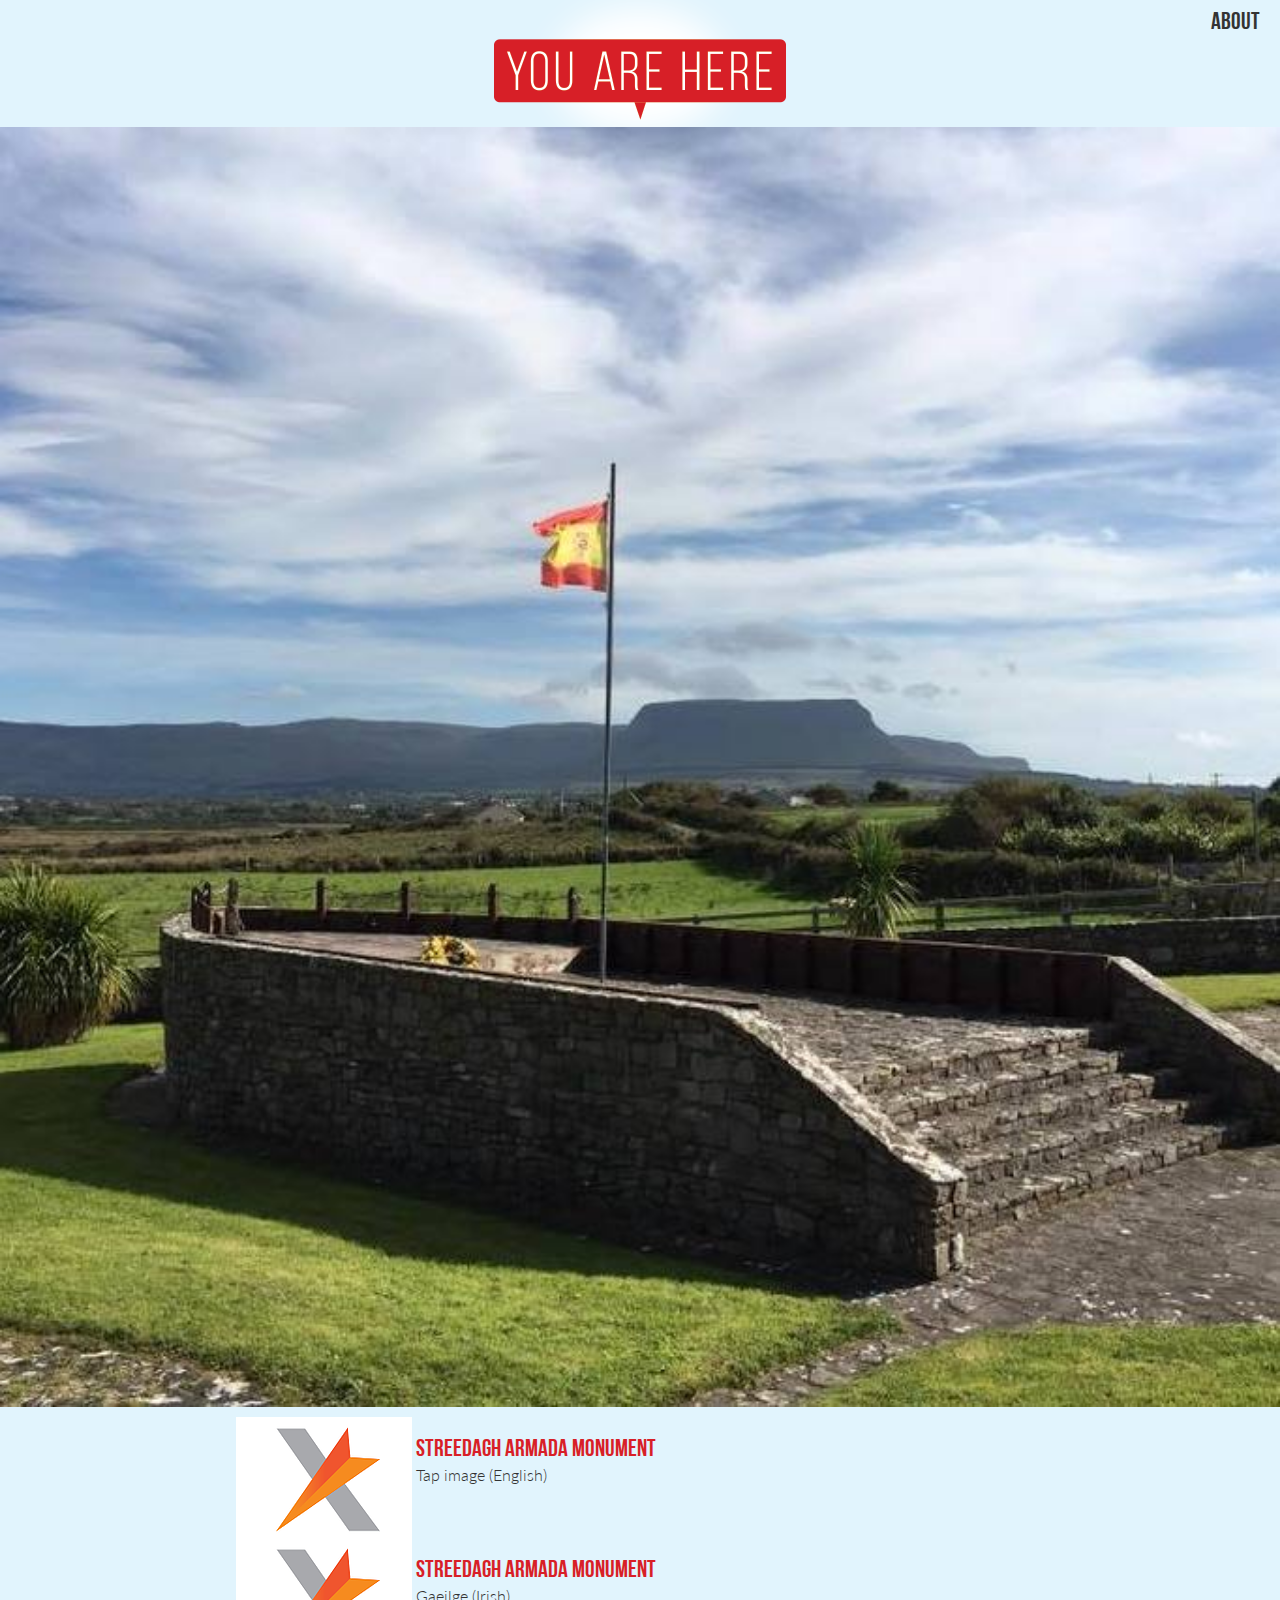
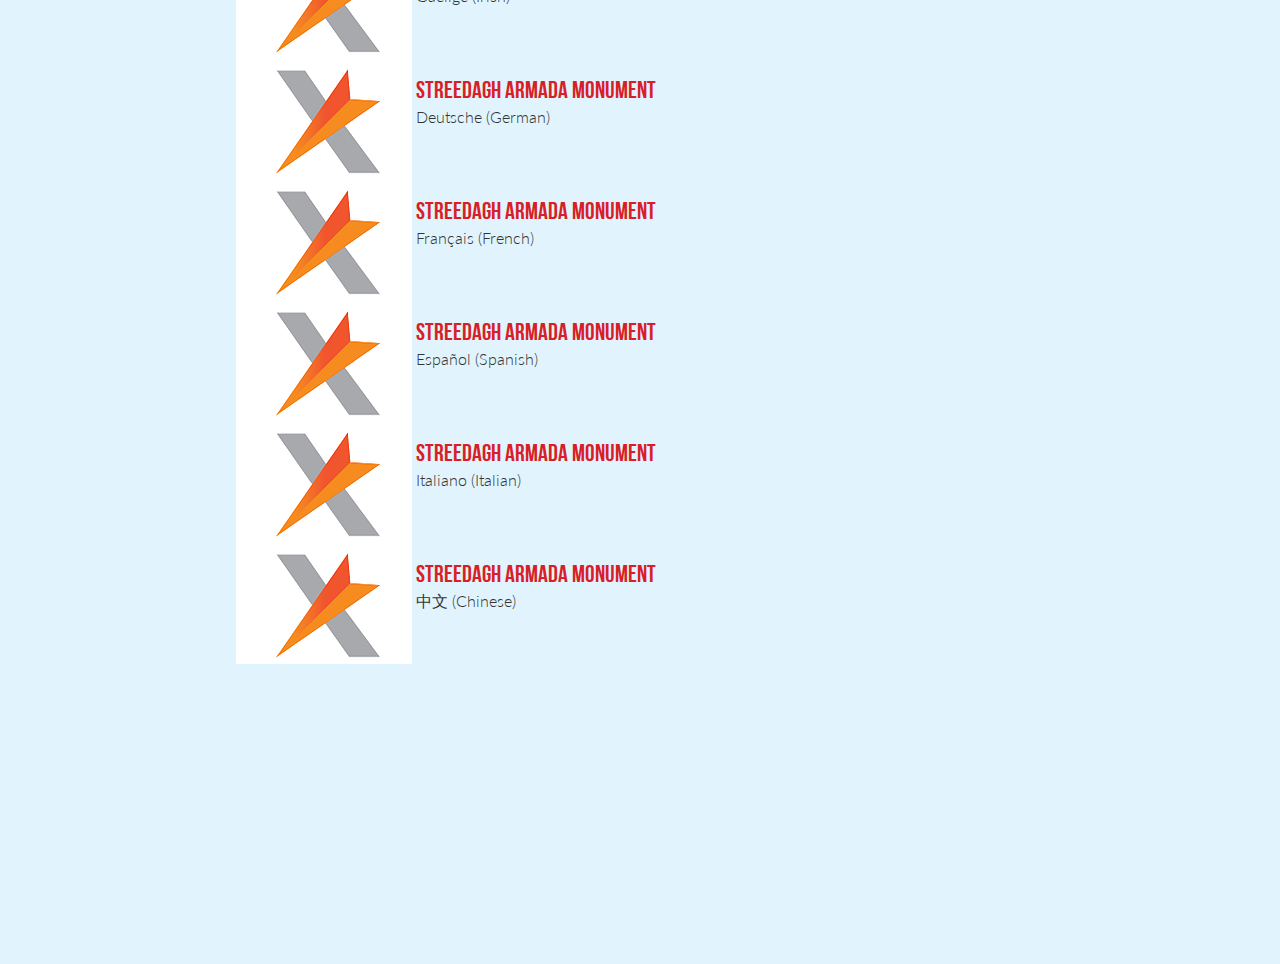
<file: monument/index.html>
<!doctype html>
<html class="no-js" lang="">
  <head>
      <meta charset="utf-8">
      <meta http-equiv="X-UA-Compatible" content="IE=edge,chrome=1">
      <title>Streedagh Monument</title>
      <meta name="description" content="">
      <meta name="viewport" content="width=device-width, initial-scale=1">
        
      <!-- build:css css/styles.min.css -->
      <link rel="stylesheet" href="css/vendor/bootstrap.min.css">
      <link rel="stylesheet" href="css/vendor/bootstrap-theme.min.css">
      <link rel="stylesheet" href="css/styles.css">
      <!-- endbuild -->

  </head>
  <body>
    <header>
      <div id="viewButton" data-href="about" class="interaction">About</div>
      <a class="logo interaction" href="/monument"><img src="img/logo.png" width="297" height="202" /></a>
    </header>
    <section class="story current visible">
      <!-- LOAD STORY HERE --> 
      <img class="story-image" src="./img/monument.jpg">
      <div class="story-content">
        <a href="index_en.html"><img src="img/xplord_sm.png" /></a>
        <div class="summary">
          <h1 class="title">Streedagh Armada Monument</h1>
          <p class="description">Tap image (English)</p>
       </div>
      </div>
      <div class="story-content">
        <img src="img/xplord_sm.png" />
        <div class="summary">
          <h1 class="title">Streedagh Armada Monument</h1>
          <p class="description">Gaeilge (Irish)</p>
        </div>
      </div>
      <div class="story-content">
        <img src="img/xplord_sm.png" />
        <div class="summary">
          <h1 class="title">Streedagh Armada Monument</h1>
          <p class="description">Deutsche (German)</p>
        </div>
      </div> 
      <div class="story-content">
        <img src="img/xplord_sm.png" />
        <div class="summary">
          <h1 class="title">Streedagh Armada Monument</h1>
          <p class="description">Français (French)</p>
        </div>
      </div>
      <div class="story-content">
        <img src="img/xplord_sm.png" />
        <div class="summary">
          <h1 class="title">Streedagh Armada Monument</h1>
          <p class="description">Español (Spanish)</p>
        </div>
      </div>
      <div class="story-content">
        <img src="img/xplord_sm.png" />
        <div class="summary">
          <h1 class="title">Streedagh Armada Monument</h1>
          <p class="description">Italiano (Italian)</p>
        </div>
      </div>
      <div class="story-content">
        <img src="img/xplord_sm.png" />
        <div class="summary">
          <h1 class="title">Streedagh Armada Monument</h1>
          <p class="description">中文 (Chinese)</p>
        </div>
      </div>
    </section>
    <!-- <section class="responses">
      <div class="cta">hear the responses</div>
      <div class="loading visible">
        <div class="col-sm-12">loading responses...</div>
      </div>
      <div class="container">
        <div class="row responses-list"></div>
      </div>
    </section> -->
    <section class="about">
      <h2>about</h2>
      <p>Ever since the tragic loss of three great ships of the Spanish Armada and over 1,100 men; soldiers and sailors, noblemen and commoners; on the beach at Streedagh on that fateful day, 21st September 1588, the people of North Sligo have commemorated in folk memory the plight of all those poor lost fellow souls.
        Despite the risk of persecution from the forces of Queen Elizabeth the first of England some Irish chieftains like O’Rourke of Briefne and McClancy of Dartry offered sanctuary to the few survivors that struggled ashore. The real heroes were, perhaps, the ordinary peasant people who, for no other reason than empathy for those in distress, gave shelter, food, and succour to strangers from a foreign land.
        The people of Streedagh, Grange and North Sligo have, over the years, marked the story of this maritime disaster on our shoreline in many ways. The 400th Anniversary in 1988 saw the launch of the booklet still in use today “The Spanish Armada 1588- The Journey of Francisco De Cuellar- Sligo to the Causeway Coast”
        Grange and Armada Development Association organised a very successful series of events throughout that year including Music and Dance events, a pop up Museum, A Symposium, visits by Spanish Dignitaries and interests, Walks etc. Of particular importance was the development of The De Cuellar Trail through the North West to the Causeway Coast.        
      </p>
      <p>The re-constituted Grange and Armada Development Association along with the Celtic Fringe Festival have ambitious plans to develop a tourist offering based on the Armada and De Cuellar stories. We hope to enlist Spanish Associations and Interests in furthering these plans.</p> 
    </section>
    <section class="error">
      <h2>Sorry, that page doesn't exist.</h2>
      <a href="/">Return to main page</a>
    </section>

    <!-- build:js js/main.min.js -->
    <script src="js/vendor/jquery-1.11.2.min.js"></script>
    <script src="js/vendor/bootstrap.min.js"></script>
    <script src="js/vendor/handlebars.js"></script>
    <script src="js/vendor/intl.min.js"></script>
    <script src="js/vendor/handlebars-intl.min.js"></script>
    <script src="js/vendor/interactor.js"></script>
    <script src="js/main.js"></script>
    <!-- endbuild -->
  </body>
</html>
</file>
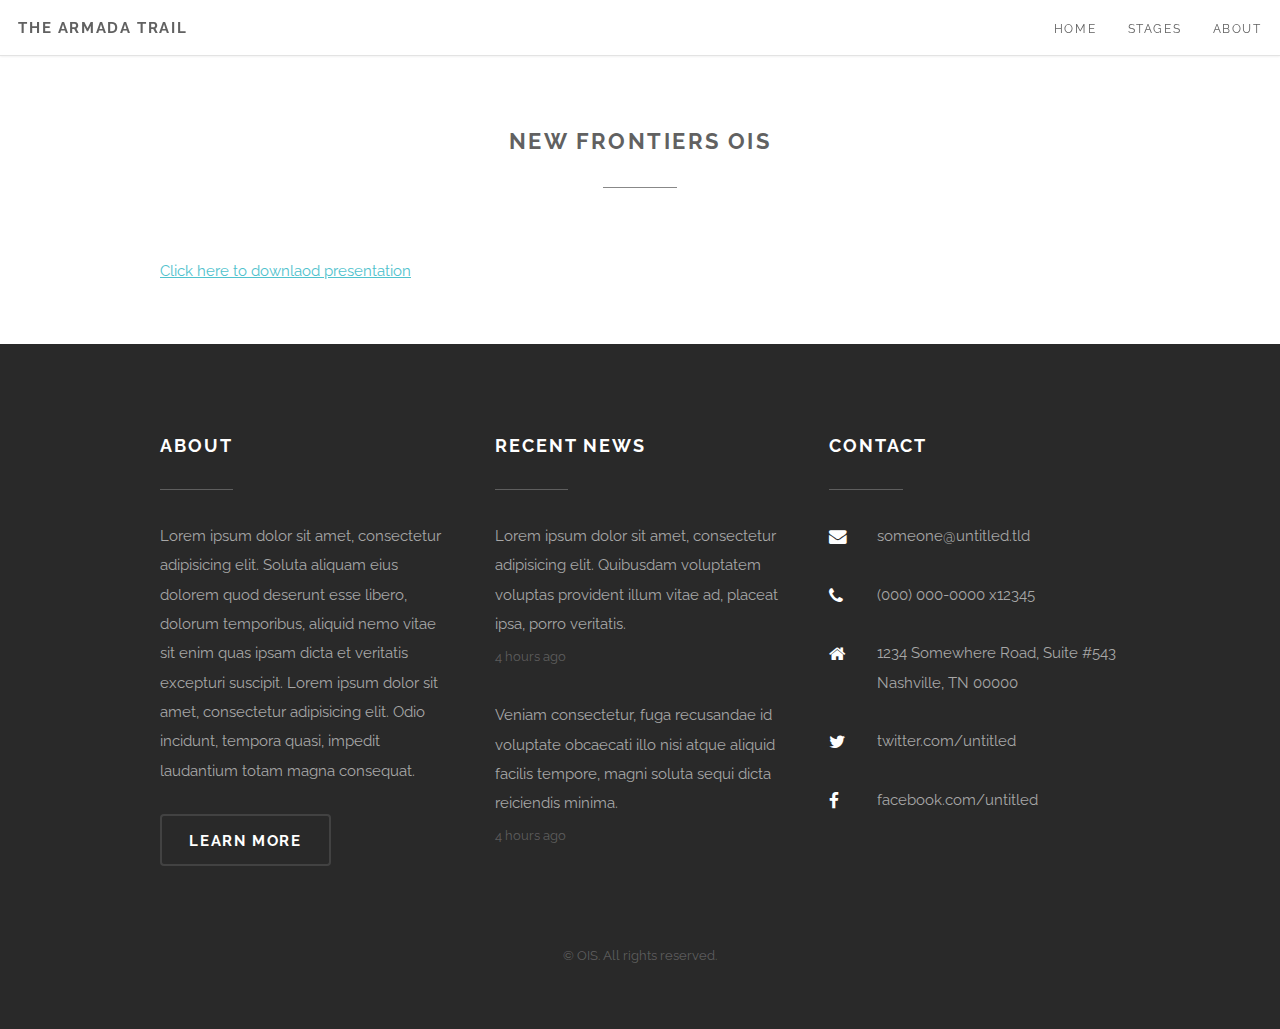
<file: about.html>
<!DOCTYPE html>
<html>
	<head>
		<meta charset="UTF-8" />
		<title>The Armada Trail</title>
		<meta http-equiv="content-type" content="text/html; charset=utf-8" />
		<meta name="description" content="" />
		<meta name="keywords" content="" />
		<!--[if lte IE 8]><script src="css/ie/html5shiv.js"></script><![endif]-->
		<script src="js/jquery.min.js"></script>
		<script src="js/skel.min.js"></script>
		<script src="js/skel-layers.min.js"></script>
		<script src="js/jquery.dropotron.min.js"></script>
		<script src="js/jquery.onvisible.min.js"></script>
		<script src="js/jquery.poptrox.min.js"></script>
		<script src="js/init.js"></script>
		<noscript>
			<link rel="stylesheet" href="css/skel.css" />
			<link rel="stylesheet" href="css/style.css" />
			<link rel="stylesheet" href="css/style-xlarge.css" />
		</noscript>
		<!--[if lte IE 8]><link rel="stylesheet" href="css/ie/v8.css" /><![endif]-->
	</head>
    <body>
		<!-- Header -->
		<div id="header" class="skels-layers-fixed">
			<h1 id="logo"><a href="index.html">The Armada Trail</a></h1>
			<nav id="nav">
				<ul>
					<li><a href="index.html">Home</a></li>
					<li>
						<a href="">Stages</a>
						<ul>
							<li><a href="gada.html">The G.A.D.A. Centre</a></li>
							<li><a href="streedagh.html">Streedagh Strand</a></li>
							<li><a href="staad.html">Staad Abbey</a></li>
						</ul>
					</li>
					<li><a href="about.html">About</a></li>
				</ul>
			</nav>
		</div>

		<!-- Main -->
		<section id="main">
			<div class="container">
				<header class="major">
					<h2>New Frontiers OIS</h2>
					<!--<p>Monastory of Monks</p>-->
				</header>

				<!-- Content -->
				<section id="content">
					<a href="Phase 2 Application040717.pdf" target="_blank">Click here to downlaod presentation</a>
				</section>
			</div>
		</section>        

		<!-- Footer -->
			<div id="footer">
				<div class="container">
					<div class="row 200% uniform">
						<section class="4u 12u$(medium) 12u$(small)">
							<header class="major">
								<h3>About</h3>
							</header>
							<p>Lorem ipsum dolor sit amet, consectetur adipisicing elit. Soluta aliquam eius dolorem quod deserunt esse libero, dolorum temporibus, aliquid nemo vitae sit enim quas ipsam dicta et veritatis excepturi suscipit. Lorem ipsum dolor sit amet, consectetur adipisicing elit. Odio incidunt, tempora quasi, impedit laudantium totam magna consequat.</p>
							<ul class="actions">
								<li><a href="#" class="button alt">Learn more</a></li>
							</ul>
						</section>
						<section class="4u 6u(medium) 12u$(small)">
							<header class="major">
								<h3>Recent News</h3>
							</header>
							<ul class="updates">
								<li>
									<p>
										<a href="#">Lorem ipsum dolor sit amet, consectetur adipisicing elit. Quibusdam voluptatem voluptas provident illum vitae ad, placeat ipsa, porro veritatis.</a>
									</p>
									<span class="timestamp">4 hours ago</span>
								</li>
								<li>
									<p>
										<a href="#">Veniam consectetur, fuga recusandae id voluptate obcaecati illo nisi atque aliquid facilis tempore, magni soluta sequi dicta reiciendis minima.</a>
									</p>
									<span class="timestamp">4 hours ago</span>
								</li>
							</ul>
						</section>
						<section class="4u$ 6u$(medium) 12u$(small)">
							<header class="major">
								<h3>Contact</h3>
							</header>
							<ul class="labeled-icons">
								<li>
									<h4 class="icon fa-envelope"><span class="label">Email</span></h4>
									<a href="#">someone@untitled.tld</a>
								</li>
								<li>
									<h4 class="icon fa-phone"><span class="label">Phone</span></h4>
									(000) 000-0000 x12345
								</li>
								<li>
									<h4 class="icon fa-home"><span class="label">Address</span></h4>
									1234 Somewhere Road, Suite #543<br>Nashville, TN 00000
								</li>
								<li>
									<h4 class="icon fa-twitter"><span class="label">Twitter</span></h4>
									<a href="#">twitter.com/untitled</a>
								</li>
								<li>
									<h4 class="icon fa-facebook"><span class="label">Facebook</span></h4>
									<a href="#">facebook.com/untitled</a>
								</li>
							</ul>
						</section>
					</div>
				</div>
				<div class="copyright">
					&copy; OIS. All rights reserved.
				</div>
			</div>                
    </body>
</html>
</file>
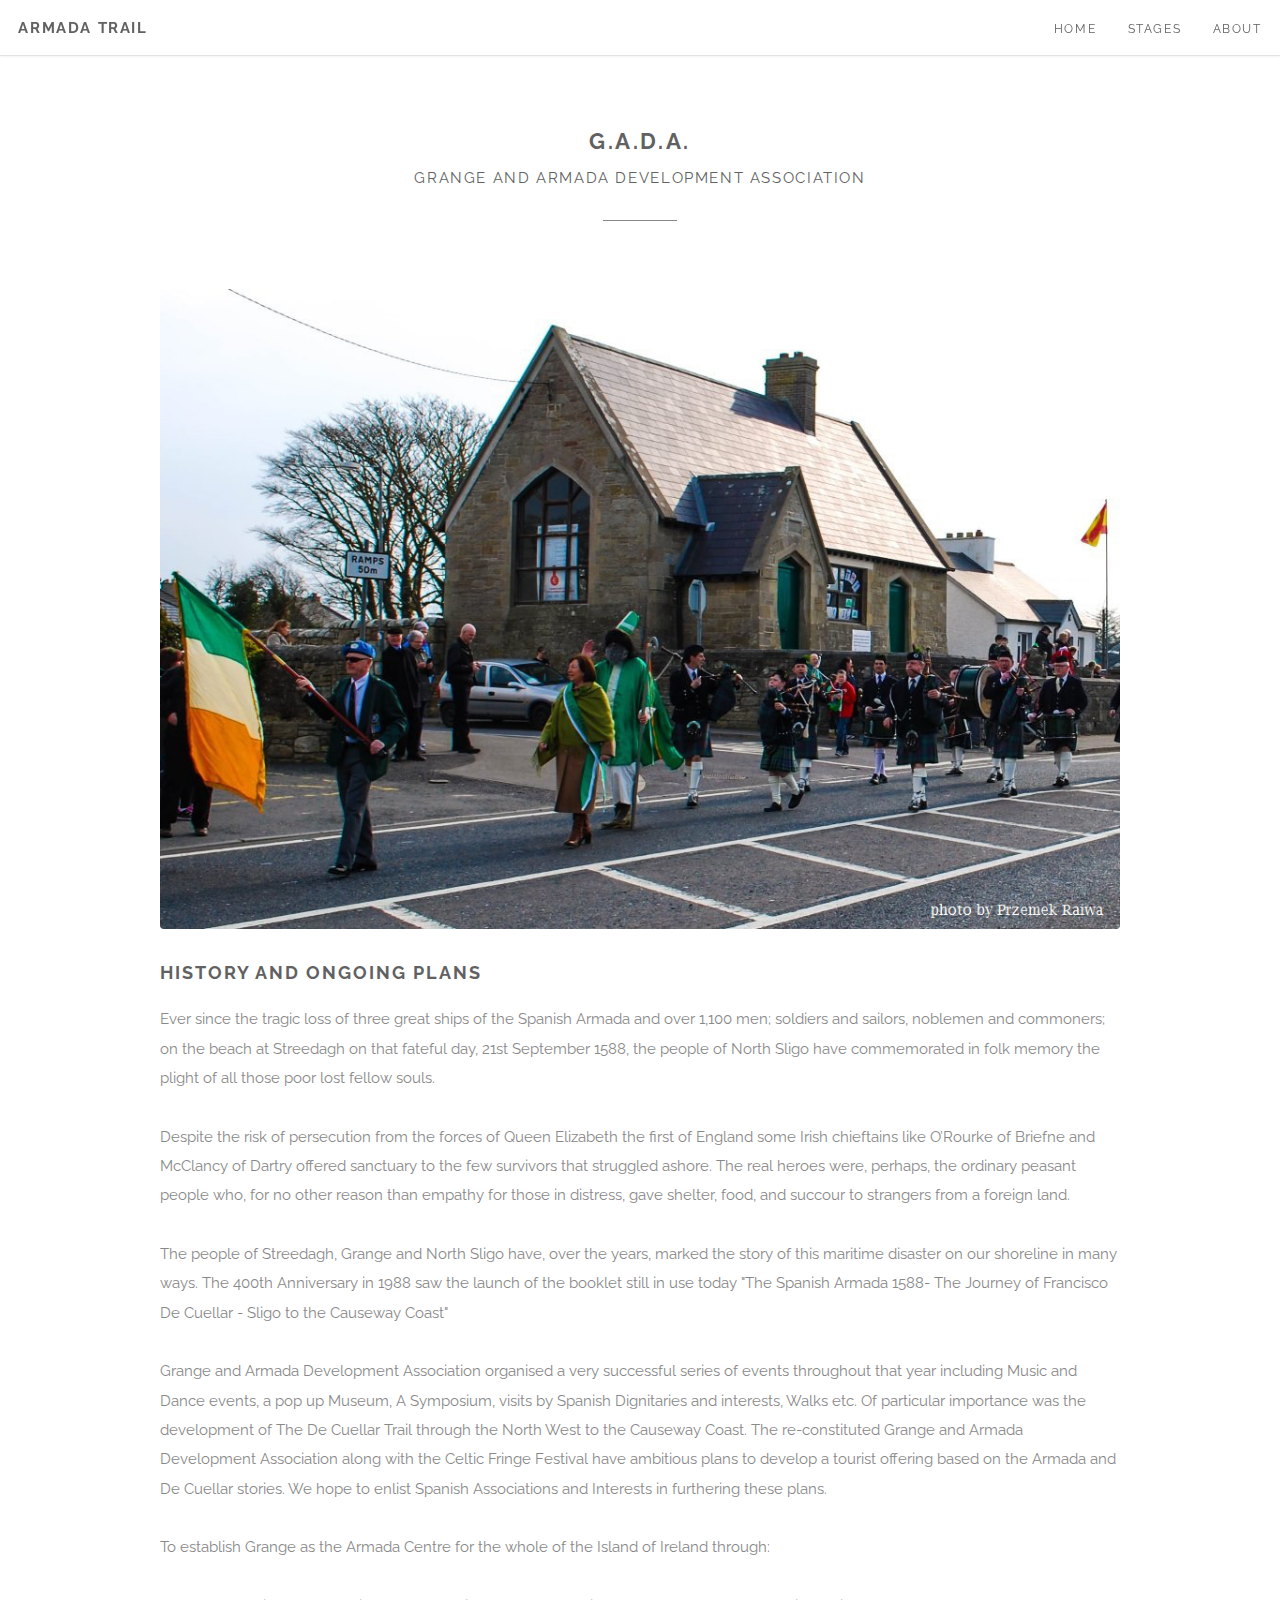
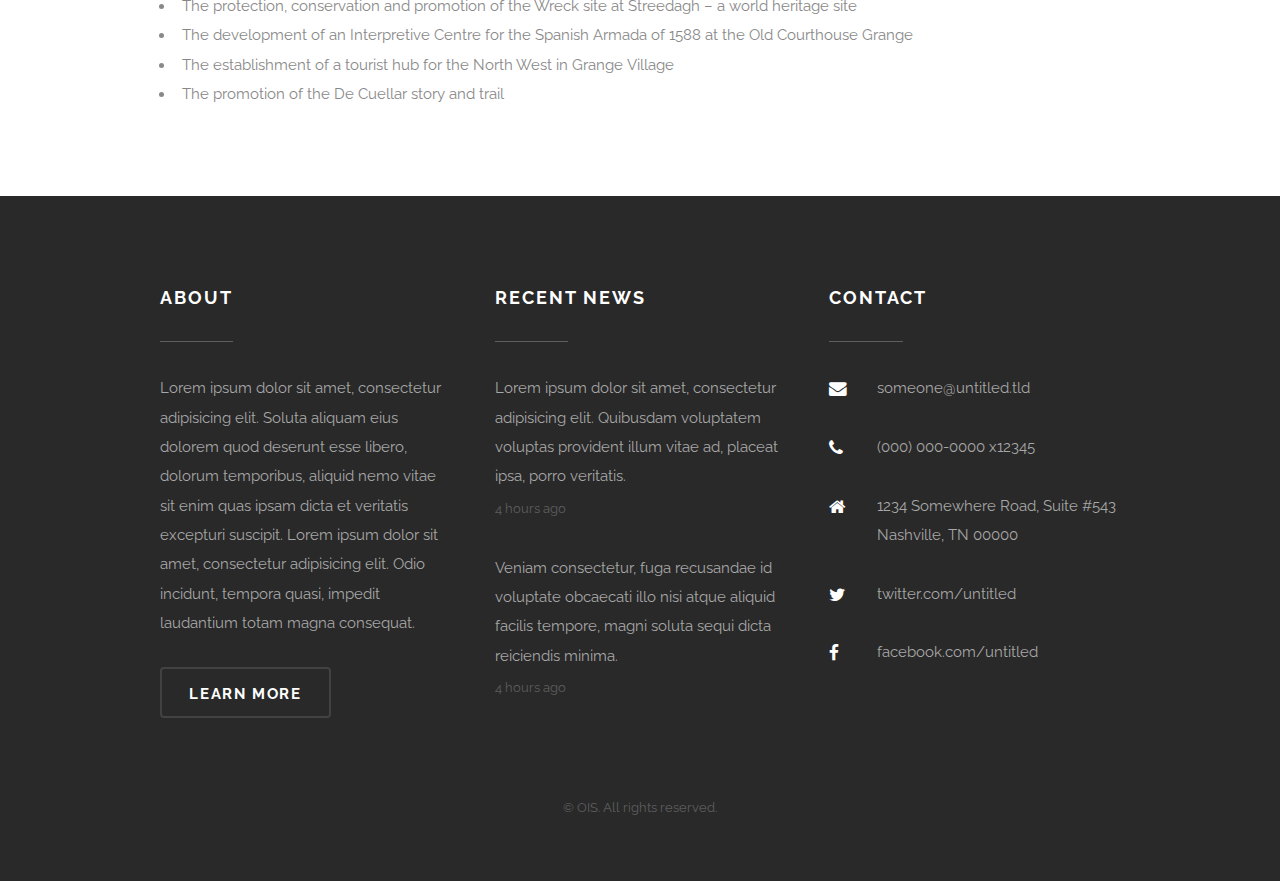
<file: gada.html>
<!DOCTYPE html>
<html>
	<head>
		<meta charset="UTF-8" />
		<title>The Armada Trail</title>
		<meta http-equiv="content-type" content="text/html; charset=utf-8" />
		<meta name="description" content="" />
		<meta name="keywords" content="" />
		<!--[if lte IE 8]><script src="css/ie/html5shiv.js"></script><![endif]-->
		<script src="js/jquery.min.js"></script>
		<script src="js/skel.min.js"></script>
		<script src="js/skel-layers.min.js"></script>
		<script src="js/jquery.dropotron.min.js"></script>
		<script src="js/jquery.onvisible.min.js"></script>
		<script src="js/jquery.poptrox.min.js"></script>
		<script src="js/init.js"></script>
		<noscript>
			<link rel="stylesheet" href="css/skel.css" />
			<link rel="stylesheet" href="css/style.css" />
			<link rel="stylesheet" href="css/style-xlarge.css" />
		</noscript>
		<!--[if lte IE 8]><link rel="stylesheet" href="css/ie/v8.css" /><![endif]-->
	</head>
	<body>

		<!-- Header -->
		<div id="header" class="skels-layers-fixed">
			<h1 id="logo"><a href="index.html">Armada Trail</a></h1>
			<nav id="nav">
				<ul>
					<li><a href="index.html">Home</a></li>
					<li>
						<a href="">Stages</a>
						<ul>
							<li><a href="gada.html">The G.A.D.A. Centre</a></li>
							<li><a href="streedagh.html">Streedagh Strand</a></li>
							<li><a href="staad.html">Staad Abbey</a></li>
						</ul>
					</li>
					<li><a href="about.html">About</a></li>
				</ul>
			</nav>
		</div>

		<!-- Main -->
			<section id="main">
				<div class="container">
					<header class="major">
						<h2>G.A.D.A.</h2>
						<p>Grange and Armada Development Association</p>
					</header>
					<div class="row">
						<!--<audio controls preload="auto" src="media/VampireWeekend_APunk.mp3" type="audio/mpeg">
							<a href="media/VampireWeekend_APunk.mp3">The G.A.D.A. story</a>
						</audio>-->
						<!--<a href="media/VampireWeekend_APunk.mp3" download="GadaGuide.mp3" class="button alt">Download audio file</a>-->
						<!--<a href="media/VampireWeekend_APunk.mp3" download="GadaGuide.mp3">
							<input class="button special" type="button" value="Download audio" />
						</a>-->
					</div>
					<!--<div class="row">
						<a download id="Navigate" href="media/VampireWeekend_APunk.mp3">
							<input type="button"id="NavigateButton"
								style="background-image: url(http://cdn3.blogsdna.com/wp-content/uploads/2010/03/Windows-Phone-7-Series-Icons-Pack.png);
								background-repeat: no-repeat;background-position: -272px -112px;cursor:pointer;
								height: 40px;width: 40px;border-radius: 26px;border-style: solid;border-color:#000; border-width: 3px;" title="Navigate"
							/>
						</a>
					</div>-->

					<!-- Content -->
					<section id="content">
						<a href="#" class="image fit"><img src="images/fulls/gada1.jpg" alt="" /></a>
						<h3>History and ongoing plans</h3>
						<p>Ever since the tragic loss of three great ships of the Spanish Armada and over 1,100 men; soldiers and sailors, noblemen and commoners; on the beach at Streedagh on that fateful day, 21st September 1588, the people of North Sligo have commemorated in folk memory the plight of all those poor lost fellow souls.</p>
						<p>Despite the risk of persecution from the forces of Queen Elizabeth the first of England some Irish chieftains like O’Rourke of Briefne and McClancy of Dartry offered sanctuary to the few survivors that struggled ashore. The real heroes were, perhaps, the ordinary peasant people who, for no other reason than empathy for those in distress, gave shelter, food, and succour to strangers from a foreign land.</p>
						<!--<h3>Sed Magna Ornare</h3>-->
						<p>The people of Streedagh, Grange and North Sligo have, over the years, marked the story of this maritime disaster on our shoreline in many ways. The 400th Anniversary in 1988 saw the launch of the booklet still in use today "The Spanish Armada 1588- The Journey of Francisco De Cuellar - Sligo to the Causeway Coast"</p>
						<p>Grange and Armada Development Association organised a very successful series of events throughout that year including Music and Dance events, a pop up Museum, A Symposium, visits by Spanish Dignitaries and interests, Walks etc. Of particular importance was the development of The De Cuellar Trail through the North West to the Causeway Coast. The re-constituted Grange and Armada Development Association along with the Celtic Fringe Festival have ambitious plans to develop a tourist offering based on the Armada and De Cuellar stories. We hope to enlist Spanish Associations and Interests in furthering these plans.</p>
						<p>To establish Grange as the Armada Centre for the whole of the Island of Ireland through:</p>
						<ul>
							<li>The protection, conservation and promotion of the Wreck site at Streedagh – a world heritage site</li>
							<li>The development of an Interpretive Centre for the Spanish Armada of 1588 at the Old Courthouse Grange</li>
							<li>The establishment of a tourist hub for the North West in Grange Village</li>
							<li>The promotion of the De Cuellar story and trail</li>
						</ul>
					</section>
				</div>
			</section>

		<!-- Footer -->
			<div id="footer">
				<div class="container">
					<div class="row 200% uniform">
						<section class="4u 12u$(medium) 12u$(small)">
							<header class="major">
								<h3>About</h3>
							</header>
							<p>Lorem ipsum dolor sit amet, consectetur adipisicing elit. Soluta aliquam eius dolorem quod deserunt esse libero, dolorum temporibus, aliquid nemo vitae sit enim quas ipsam dicta et veritatis excepturi suscipit. Lorem ipsum dolor sit amet, consectetur adipisicing elit. Odio incidunt, tempora quasi, impedit laudantium totam magna consequat.</p>
							<ul class="actions">
								<li><a href="#" class="button alt">Learn more</a></li>
							</ul>
						</section>
						<section class="4u 6u(medium) 12u$(small)">
							<header class="major">
								<h3>Recent News</h3>
							</header>
							<ul class="updates">
								<li>
									<p>
										<a href="#">Lorem ipsum dolor sit amet, consectetur adipisicing elit. Quibusdam voluptatem voluptas provident illum vitae ad, placeat ipsa, porro veritatis.</a>
									</p>
									<span class="timestamp">4 hours ago</span>
								</li>
								<li>
									<p>
										<a href="#">Veniam consectetur, fuga recusandae id voluptate obcaecati illo nisi atque aliquid facilis tempore, magni soluta sequi dicta reiciendis minima.</a>
									</p>
									<span class="timestamp">4 hours ago</span>
								</li>
							</ul>
						</section>
						<section class="4u$ 6u$(medium) 12u$(small)">
							<header class="major">
								<h3>Contact</h3>
							</header>
							<ul class="labeled-icons">
								<li>
									<h4 class="icon fa-envelope"><span class="label">Email</span></h4>
									<a href="#">someone@untitled.tld</a>
								</li>
								<li>
									<h4 class="icon fa-phone"><span class="label">Phone</span></h4>
									(000) 000-0000 x12345
								</li>
								<li>
									<h4 class="icon fa-home"><span class="label">Address</span></h4>
									1234 Somewhere Road, Suite #543<br>Nashville, TN 00000
								</li>
								<li>
									<h4 class="icon fa-twitter"><span class="label">Twitter</span></h4>
									<a href="#">twitter.com/untitled</a>
								</li>
								<li>
									<h4 class="icon fa-facebook"><span class="label">Facebook</span></h4>
									<a href="#">facebook.com/untitled</a>
								</li>
							</ul>
						</section>
					</div>
				</div>
				<div class="copyright">
					&copy; OIS. All rights reserved.
				</div>
			</div>
	</body>
</html>
</file>
<file: monument/css/styles.css>
@charset "UTF-8";
/* 
 * Base Rules
 *
 A Base rule is applied to an element using an element selector, a descendent selector, or a child selector, along with any pseudo-classes. It doesn’t include any class or ID selectors. It is defining the default styling for how that element should look in all occurrences on the page.
 *
 */
/* fonts */
@font-face {
  font-family: 'Bebas';
  src: url("../fonts/BebasNeueBold.ttf") format("truetype"); }

@font-face {
  font-family: 'Lato';
  src: url("../fonts/Lato-Light.ttf") format("truetype"); }

/* Fonts */
/* Colors */
/* Colors + Use Cases */
/* Responsive Breakpoints */
/* Default Padding */
section {
  width: 100%; }

p {
  color: #333;
  font-size: 1em;
  line-height: 1.5em;
  margin-bottom: 1em; }

a {
  color: #D81F27; }

.cta {
  background-color: #D81F27;
  color: #E1F4FD;
  font-family: "Bebas";
  text-transform: uppercase;
  height: 40px;
  padding-top: 12px;
  margin-bottom: 17px;
  font-size: 1.5em;
  letter-spacing: .03em; }

.tracking {
  opacity: 0; }

body {
  background: #E1F4FD;
  color: #333;
  font-family: "Lato", sans-serif;
  font-size: 16px;
  font-weight: 300;
  line-height: 1.25em;
  text-align: center;
  margin-bottom: 300px; }

h1 {
  color: #333;
  font-size: 1.5em;
  font-family: "Bebas", sans-serif;
  font-weight: 400;
  padding: 12px 0;
  text-transform: uppercase;
  margin-bottom: .5em; }

h2 {
  color: #333;
  font-size: 1.25em;
  font-family: "Bebas", sans-serif;
  font-weight: 400;
  text-transform: uppercase;
  margin-bottom: .5em; }

/* 
 * Layout Rules
 *
 The major components, such as header, footer, articles.
 *
 */
.jumbotron {
  background-color: #E1F4FD; }

header {
  margin-top: -30px; }
  header #viewButton {
    color: #333;
    cursor: pointer;
    font-family: "Bebas";
    font-weight: 700;
    font-size: 1.5em;
    position: absolute;
    right: 20px;
    top: 13px;
    text-transform: uppercase; }
  header .logo {
    display: block; }
    header .logo img {
      position: relative;
      z-index: -1; }

nav {
  margin-top: 163px; }
  nav ul {
    margin: 0;
    padding: 0;
    list-style-type: none; }
    nav ul li {
      display: inline;
      height: 30px;
      margin-left: 10px; }
      nav ul li a {
        color: #111;
        font-family: "Bebas", sans-serif;
        font-weight: 700;
        text-transform: uppercase; }
  nav .flex-nav {
    display: -webkit-inline-flex;
    /* Safari */
    display: inline-flex;
    -webkit-flex-direction: column-reverse;
    /* Safari */
    flex-direction: column-reverse;
    -webkit-justify-content: space-around;
    /* Safari */
    justify-content: space-around;
    padding: 10px 30px; }
  nav .flex-item {
    color: #fff;
    padding: 5px;
    background: #333;
    margin: 2px;
    cursor: pointer; }

/* 
 * Module Rules
 *
 A Module is a more discrete component of the page. It is your navigation bars and your carousels and your 
 dialogs and your widgets and so on. This is the meat of the page. Modules sit inside Layout components. 
 Modules can sometimes sit within other Modules, too. Each Module should be designed to exist as a 
 standalone component.
 *
 */
.about {
  display: none;
  text-align: left;
  width: 90%;
  margin: 0 auto; }
  .about.visible {
    display: block; }
  .about h2 {
    color: #D81F27; }

.button {
  background-color: #333;
  cursor: pointer;
  display: block;
  padding: 20px;
  width: 200px;
  height: 40px; }

.btn-call {
  cursor: pointer;
  background: url(../img/button_tap.png) no-repeat;
  background-size: 107px;
  width: 107px;
  height: 107px;
  margin: 13px auto; }

.btn-audio {
  cursor: pointer;
  margin: 5px; }

.btn-audio.play {
  background: url(../img/button_play.png) no-repeat;
  background-position: center; }

.btn-audio.play.white {
  background: url(../img/button_play_white.png) no-repeat;
  background-size: 65px;
  background-position: center; }

.btn-audio.pause {
  background: url(../img/button_stop.png) no-repeat;
  background-position: center; }

.btn-audio.pause.white {
  background: url(../img/button_stop_white.png) no-repeat;
  background-size: 65px;
  background-position: center; }

.error {
  display: none;
  transition: 0.6s; }
  .error.visible {
    display: block; }

.loading {
  display: none; }
  .loading.visible {
    display: block; }

.responses {
  display: none; }
  .responses.visible {
    display: inline-block; }
  .responses .responses-list {
    margin: 0 auto; }
  .responses .item {
    display: inline-block;
    margin: 5px 0;
    max-width: 165px;
    width: 50%; }
    .responses .item .btn-audio {
      height: 80px; }
    .responses .item .tn-holder {
      margin: 0 auto;
      width: 150px; }
    .responses .item .tn {
      background-repeat: no-repeat;
      background-size: 150px 84px; }
    .responses .item .time,
    .responses .item .date {
      margin: 0;
      padding: 0;
      text-align: left; }
    .responses .item .date {
      color: #D81F27;
      font-family: "Bebas", sans-serif;
      font-weight: 400;
      font-size: 1.25em;
      text-transform: uppercase;
      margin-top: 7px; }
    .responses .item .time {
      color: #111;
      font-family: "Lato", sans-serif;
      font-weight: 300;
      font-size: 0.85em;
      margin-top: -5px; }

.story {
  display: none;
  margin-top: -45px; }
  .story.visible {
    display: block; }
  .story .btn-audio {
    display: inline-block;
    width: 80px;
    height: 80px;
    margin-top: 30px;
    vertical-align: top; }
  .story .story-image {
    display: block;
    margin: 0 auto 10px;
    width: 100%; }
  .story .story-content {
    width: 95%;
    margin: 0 auto; }
  .story .summary {
    display: inline-block;
    text-align: left;
    width: 70%;
    margin: 0 auto 20px; }
    .story .summary .title {
      color: #D81F27;
      margin-bottom: 0;
      padding: 0; }
  .story .prompt {
    text-align: left;
    margin: 0 auto;
    width: 90%; }

/* 
 * State Rules
 A state is something that augments and overrides all other styles. For example, an accordion section may be in a collapsed or expanded state. A message may be in a success or error state.
 *
 */
/* ==========================================================================
   Media Queries
   ========================================================================== */
/* Desktop 
@media only screen and (min-width: $bpDesktop) {

}*/
/* Tablet 
@media only screen and (min-width: $bpTablet) and (max-width: $bpDesktop - 1) {

}*/
/* Mobile 
@media only screen and (min-width: $bpMobile) and (max-width: $bpTablet - 1) {

}*/
@media only screen and (min-width: 768px) {
  .story .btn-audio {
    margin-top: 15px; }
  .story .story-content {
    width: 70%;
    margin: 0 auto; }
  .story .prompt {
    width: 60%; }
  .responses .item {
    margin: 10px auto;
    max-width: 25%; }
  .about {
    max-width: 70%;
    margin: 0 auto; } }

/* Smaller Mobile
@media only screen and (max-width: $bpMobile - 1) {

}*/
/* Specific Mobile Device Media Queries */
/* ----------- iPhone 6+ ----------- */
/* Portrait and Landscape
@media only screen and (min-device-width: 414px) and (max-device-width: 736px) { 

}*/
/* ----------- iPhone 6 ----------- */
/* Portrait and Landscape
@media only screen and (min-device-width: 375px) and (max-device-width: 667px) and (device-aspect-ratio: 375/667) { 

}*/
/* ----------- Galaxy S5 / Android / OnePlus X ----------- */
/* Portrait and Landscape
@media screen and (device-width: 360px) and (device-height: 640px) {

}*/
@media screen and (device-width: 360px) and (device-height: 640px) and (-webkit-device-pixel-ratio: 3) {
  .responses .item {
    max-width: 160px; } }

/* ----------- iPhone 5 and 5S ----------- */
/* Portrait and Landscape
@media only screen and (min-device-width: 320px) and (max-device-width: 568px) and (device-aspect-ratio: 40/71) {

}*/
/* ----------- iPhone 4 and 4S ----------- */
/* Portrait and Landscape
@media only screen and (min-device-width: 320px) and (max-device-width: 480px) and (device-aspect-ratio: 2/3) {

}*/
</file>
<file: css/style-xlarge.css>
/*
	Gravity by Pixelarity
	pixelarity.com @pixelarity
	License: pixelarity.com/license
*/

/* Basic */

	body, input, select, textarea {
		font-size: 11pt;
	}

/* Carousel */

	.carousel-wrapper .nav {
		width: 4em;
	}

	.carousel article img {
		width: 20em;
	}

/* Header */

	#header.alt {
		padding: 2.5em 0 3.5em 0;
	}

		#header.alt p {
			margin: 0.75em 0 0 0;
		}

/* Banner */

	#banner {
		padding: 8em 0 5em 0;
	}
</file>
<file: css/ie/v8.css>
/*
	Gravity by Pixelarity
	pixelarity.com @pixelarity
	License: pixelarity.com/license
*/

/* Basic */

	hr {
		border-bottom: solid 1px #ddd;
	}

	blockquote {
		border-left: solid 4px #ddd;
	}

	code {
		border: solid 1px #ddd;
		position: relative;
		-ms-behavior: url("css/ie/PIE.htc");
	}

/* Form */

	input[type="text"],
	input[type="password"],
	input[type="email"],
	select,
	textarea {
		border: solid 1px #ddd;
		position: relative;
		-ms-behavior: url("css/ie/PIE.htc");
	}

	input[type="text"],
	input[type="password"],
	input[type="email"] {
		line-height: 2.75em;
	}

	input[type="checkbox"],
	input[type="radio"] {
		font-size: 3em;
	}

		input[type="checkbox"] + label:before,
		input[type="radio"] + label:before {
			display: none;
		}

/* Box */

	.box {
		border: solid 1px #ddd;
		position: relative;
		-ms-behavior: url("css/ie/PIE.htc");
	}

/* Image */

	.image {
		position: relative;
		-ms-behavior: url("css/ie/PIE.htc");
	}

		.image img {
			position: relative;
			-ms-behavior: url("css/ie/PIE.htc");
		}

/* List */

	ul.alt li {
		border-top: solid 1px #ddd;
	}

		ul.alt li:first-child {
			border-top: 0;
		}

/* Table */

	table tbody tr {
		border: solid 1px #ddd;
	}

	table thead {
		border-bottom: solid 2px #ddd;
	}

	table tfoot {
		border-top: solid 2px #ddd;
	}

	table.alt tbody tr td {
		border: solid 1px #ddd;
	}

/* Button */

	input[type="submit"],
	input[type="reset"],
	input[type="button"],
	.button {
		position: relative;
		-ms-behavior: url("css/ie/PIE.htc");
	}

		input[type="submit"].alt,
		input[type="reset"].alt,
		input[type="button"].alt,
		.button.alt {
			border: solid 2px #ddd;
		}

/* Feature */

	.feature {
		border-top: solid 1px #ddd;
	}

/* Wrapper */

	.wrapper.style1 + .wrapper.style1 {
		border-top: 1px solid #ddd;
	}

/* Header */

	#header {
		border-bottom: solid 1px #ddd;
	}

	.dropotron {
		border: solid 1px #ddd;
		box-shadow: none !important;
		margin-top: 0 !important;
		-ms-behavior: url("css/ie/PIE.htc");
	}

		.dropotron.level-0:before {
			display: none;
		}

/* Banner */

	#banner {
		background-image: url("../../images/banner.jpg");
		background-size: cover;
		position: relative;
		-ms-behavior: url("css/ie/backgroundsize.min.htc");
	}

		#banner:before {
			content: '';
			display: block;
			position: absolute;
			left: 0;
			top: 0;
			width: 100%;
			height: 100%;
			background: url("../images/overlay.png");
		}

		#banner > * {
			position: relative;
			z-index: 1;
		}

/* Footer */

	#footer .button.alt {
		border-color: #777;
	}

	#footer .copyright li {
		border-left: solid 1px #ddd;
	}
</file>
<file: css/skel.css>
/* Resets (http://meyerweb.com/eric/tools/css/reset/ | v2.0 | 20110126 | License: none (public domain)) */

	html,body,div,span,applet,object,iframe,h1,h2,h3,h4,h5,h6,p,blockquote,pre,a,abbr,acronym,address,big,cite,code,del,dfn,em,img,ins,kbd,q,s,samp,small,strike,strong,sub,sup,tt,var,b,u,i,center,dl,dt,dd,ol,ul,li,fieldset,form,label,legend,table,caption,tbody,tfoot,thead,tr,th,td,article,aside,canvas,details,embed,figure,figcaption,footer,header,hgroup,menu,nav,output,ruby,section,summary,time,mark,audio,video{margin:0;padding:0;border:0;font-size:100%;font:inherit;vertical-align:baseline;}article,aside,details,figcaption,figure,footer,header,hgroup,menu,nav,section{display:block;}body{line-height:1;}ol,ul{list-style:none;}blockquote,q{quotes:none;}blockquote:before,blockquote:after,q:before,q:after{content:'';content:none;}table{border-collapse:collapse;border-spacing:0;}body{-webkit-text-size-adjust:none}

/* Box Model */

	*, *:before, *:after {
		-moz-box-sizing: border-box;
		-webkit-box-sizing: border-box;
		box-sizing: border-box;
	}

/* Container */

	.container {
		margin-left: auto;
		margin-right: auto;

		/* width: (containers) */
		width: 1200px;
	}

	/* Modifiers */

		/* 125% */
			.container.\31 25\25 {
				width: 100%;

				/* max-width: (containers * 1.25) */
				max-width: 1500px;

				/* min-width: (containers) */
				min-width: 1200px;
			}

		/* 75% */
			.container.\37 5\25 {

				/* width: (containers * 0.75) */
				width: 900px;

			}

		/* 50% */
			.container.\35 0\25 {

				/* width: (containers * 0.50) */
				width: 600px;

			}

		/* 25% */
			.container.\32 5\25 {

				/* width: (containers * 0.25) */
				width: 300px;

			}

/* Grid */

	.row {
		border-bottom: solid 1px transparent;
	}

	.row > * {
		float: left;
	}

	.row:after, .row:before {
		content: '';
		display: block;
		clear: both;
		height: 0;
	}

	.row.uniform > * > :first-child {
		margin-top: 0;
	}

	.row.uniform > * > :last-child {
		margin-bottom: 0;
	}

	/* Gutters */

		/* Normal */

			.row > * {
				/* padding: (gutters.horizontal) 0 0 (gutters.vertical) */
				padding: 0 0 0 2em;
			}

			.row {
				/* margin: -(gutters.horizontal) 0 -1px -(gutters.vertical) */
				margin: 0 0 -1px -2em;
			}

			.row.uniform > * {
				/* padding: (gutters.vertical) 0 0 (gutters.vertical) */
				padding: 2em 0 0 2em;
			}

			.row.uniform {
				/* margin: -(gutters.vertical) 0 -1px -(gutters.vertical) */
				margin: -2em 0 -1px -2em;
			}

		/* 200% */

			.row.\32 00\25 > * {
				/* padding: (gutters.horizontal) 0 0 (gutters.vertical) */
				padding: 0 0 0 4em;
			}

			.row.\32 00\25 {
				/* margin: -(gutters.horizontal) 0 -1px -(gutters.vertical) */
				margin: 0 0 -1px -4em;
			}

			.row.uniform.\32 00\25 > * {
				/* padding: (gutters.vertical) 0 0 (gutters.vertical) */
				padding: 4em 0 0 4em;
			}

			.row.uniform.\32 00\25 {
				/* margin: -(gutters.vertical) 0 -1px -(gutters.vertical) */
				margin: -4em 0 -1px -4em;
			}

		/* 150% */

			.row.\31 50\25 > * {
				/* padding: (gutters.horizontal) 0 0 (gutters.vertical) */
				padding: 0 0 0 1.5em;
			}

			.row.\31 50\25 {
				/* margin: -(gutters.horizontal) 0 -1px -(gutters.vertical) */
				margin: 0 0 -1px -1.5em;
			}

			.row.uniform.\31 50\25 > * {
				/* padding: (gutters.vertical) 0 0 (gutters.vertical) */
				padding: 1.5em 0 0 1.5em;
			}

			.row.uniform.\31 50\25 {
				/* margin: -(gutters.vertical) 0 -1px -(gutters.vertical) */
				margin: -1.5em 0 -1px -1.5em;
			}

		/* 50% */

			.row.\35 0\25 > * {
				/* padding: (gutters.horizontal) 0 0 (gutters.vertical) */
				padding: 0 0 0 1em;
			}

			.row.\35 0\25 {
				/* margin: -(gutters.horizontal) 0 -1px -(gutters.vertical) */
				margin: 0 0 -1px -1em;
			}

			.row.uniform.\35 0\25 > * {
				/* padding: (gutters.vertical) 0 0 (gutters.vertical) */
				padding: 1em 0 0 1em;
			}

			.row.uniform.\35 0\25 {
				/* margin: -(gutters.vertical) 0 -1px -(gutters.vertical) */
				margin: -1em 0 -1px -1em;
			}

		/* 25% */

			.row.\32 5\25 > * {
				/* padding: (gutters.horizontal) 0 0 (gutters.vertical) */
				padding: 0 0 0 0.5em;
			}

			.row.\32 5\25 {
				/* margin: -(gutters.horizontal) 0 -1px -(gutters.vertical) */
				margin: 0 0 -1px -0.5em;
			}

			.row.uniform.\32 5\25 > * {
				/* padding: (gutters.vertical) 0 0 (gutters.vertical) */
				padding: 0.5em 0 0 0.5em;
			}

			.row.uniform.\32 5\25 {
				/* margin: -(gutters.vertical) 0 -1px -(gutters.vertical) */
				margin: -0.5em 0 -1px -0.5em;
			}

		/* 0% */

			.row.\30 \25 > * {
				padding: 0;
			}

			.row.\30 \25 {
				margin: 0 0 -1px 0;
			}

	/* Cells */

		.\31 2u, .\31 2u\24 { width: 100%; clear: none; margin-left: 0; }
		.\31 1u, .\31 1u\24 { width: 91.6666666667%; clear: none; margin-left: 0; }
		.\31 0u, .\31 0u\24 { width: 83.3333333333%; clear: none; margin-left: 0; }
		.\39 u, .\39 u\24 { width: 75%; clear: none; margin-left: 0; }
		.\38 u, .\38 u\24 { width: 66.6666666667%; clear: none; margin-left: 0; }
		.\37 u, .\37 u\24 { width: 58.3333333333%; clear: none; margin-left: 0; }
		.\36 u, .\36 u\24 { width: 50%; clear: none; margin-left: 0; }
		.\35 u, .\35 u\24 { width: 41.6666666667%; clear: none; margin-left: 0; }
		.\34 u, .\34 u\24 { width: 33.3333333333%; clear: none; margin-left: 0; }
		.\33 u, .\33 u\24 { width: 25%; clear: none; margin-left: 0; }
		.\32 u, .\32 u\24 { width: 16.6666666667%; clear: none; margin-left: 0; }
		.\31 u, .\31 u\24 { width: 8.3333333333%; clear: none; margin-left: 0; }

		.\31 2u\24 + *,
		.\31 1u\24 + *,
		.\31 0u\24 + *,
		.\39 u\24 + *,
		.\38 u\24 + *,
		.\37 u\24 + *,
		.\36 u\24 + *,
		.\35 u\24 + *,
		.\34 u\24 + *,
		.\33 u\24 + *,
		.\32 u\24 + *,
		.\31 u\24 + * {
			clear: left;
		}

		.\-11u { margin-left: 91.6666666667% }
		.\-10u { margin-left: 83.3333333333% }
		.\-9u { margin-left: 75% }
		.\-8u { margin-left: 66.6666666667% }
		.\-7u { margin-left: 58.3333333333% }
		.\-6u { margin-left: 50% }
		.\-5u { margin-left: 41.6666666667% }
		.\-4u { margin-left: 33.3333333333% }
		.\-3u { margin-left: 25% }
		.\-2u { margin-left: 16.6666666667% }
		.\-1u { margin-left: 8.3333333333% }
</file>
<file: css/style.css>
@import url("font-awesome.min.css");
@import url("http://fonts.googleapis.com/css?family=Raleway:400,700");

/*
	Gravity by Pixelarity
	pixelarity.com @pixelarity
	License: pixelarity.com/license
*/

/* Resize video	*/

.video-container {
	position:relative;
	padding-bottom:56.25%;
	padding-top:30px;
	height:0;
	overflow:hidden;
}

.video-container iframe, .video-container object, .video-container embed {
	position:absolute;
	top:0;
	left:0;
	width:100%;
	height:100%;
}

/* End Resize video */

/* Basic */

	body {
		background: #fff;
	}

		body.is-loading *, body.is-loading *:before, body.is-loading *:after {
			-moz-animation: none !important;
			-webkit-animation: none !important;
			-o-animation: none !important;
			-ms-animation: none !important;
			animation: none !important;
			-moz-transition: none !important;
			-webkit-transition: none !important;
			-o-transition: none !important;
			-ms-transition: none !important;
			transition: none !important;
		}

	body, input, select, textarea {
		color: #888;
		font-family: "Raleway", Helvetica, sans-serif;
		font-size: 13pt;
		font-weight: 400;
		line-height: 2em;
	}

	a {
		color: #4fc2cd;
		text-decoration: underline;
	}

		a:hover {
			text-decoration: none;
		}

	strong, b {
		color: #616161;
		font-weight: 700;
	}

	em, i {
		font-style: italic;
	}

	p {
		margin: 0 0 2em 0;
	}

	h1, h2, h3, h4, h5, h6 {
		color: #616161;
		font-weight: 700;
		letter-spacing: 0.11em;
		line-height: 1em;
		margin: 0 0 1em 0;
		text-transform: uppercase;
	}

		h1 a, h2 a, h3 a, h4 a, h5 a, h6 a {
			color: inherit;
			text-decoration: none;
		}

		h1 .icon, h2 .icon, h3 .icon, h4 .icon, h5 .icon, h6 .icon {
			margin-right: 0.65em;
		}

	h2 {
		font-size: 1.75em;
		line-height: 1.5em;
	}

	h3 {
		font-size: 1.35em;
		line-height: 1.5em;
	}

	h4 {
		font-size: 1.1em;
		line-height: 1.5em;
	}

	h5 {
		font-size: 0.9em;
		line-height: 1.5em;
	}

	h6 {
		font-size: 0.7em;
		line-height: 1.5em;
	}

	sub {
		font-size: 0.8em;
		position: relative;
		top: 0.5em;
	}

	sup {
		font-size: 0.8em;
		position: relative;
		top: -0.5em;
	}

	hr {
		border: 0;
		border-bottom: solid 1px rgba(144, 144, 144, 0.25);
		margin: 3em 0;
	}

		hr.major {
			margin: 5em 0;
		}

	blockquote {
		border-left: solid 4px rgba(144, 144, 144, 0.25);
		font-style: italic;
		margin: 0 0 2em 0;
		padding: 0.5em 0 0.5em 2em;
	}

	code {
		background: rgba(144, 144, 144, 0.075);
		border-radius: 4px;
		border: solid 1px rgba(144, 144, 144, 0.25);
		font-family: "Courier New", monospace;
		font-size: 0.9em;
		margin: 0 0.25em;
		padding: 0.25em 0.65em;
	}

	pre {
		-webkit-overflow-scrolling: touch;
		font-family: "Courier New", monospace;
		font-size: 0.9em;
		margin: 0 0 2em 0;
	}

		pre code {
			display: block;
			line-height: 1.75em;
			padding: 1em 1.5em;
			overflow-x: auto;
		}

	.align-left {
		text-align: left;
	}

	.align-center {
		text-align: center;
	}

	.align-right {
		text-align: right;
	}

/* Section/Article */

	section.special, header.special, article.special {
		text-align: center;
	}

	header p {
		color: #a7a7a7;
		letter-spacing: 0.11em;
		position: relative;
		margin: 0 0 1.5em 0;
	}

	header h2 + p {
		font-size: 1.25em;
		margin-top: -1em;
		line-height: 1.75em;
	}

	header h3 + p {
		font-size: 1.1em;
		margin-top: -0.8em;
		line-height: 1.75em;
	}

	header h4 + p,
	header h5 + p,
	header h6 + p {
		font-size: 0.9em;
		margin-top: -0.6em;
		line-height: 1.5em;
	}

	header.major {
		margin: 0 0 1.5em 0;
		text-transform: uppercase;
	}

		header.major h2, header.major h3, header.major h4, header.major h5, header.major h6 {
			margin: 0;
		}

		header.major p {
			color: #616161;
			margin: 0.5em 0 0 0;
		}

		header.major:after {
			background-color: #888;
			content: '';
			display: inline-block;
			height: 1px;
			margin: 2em 0 0 0;
			position: relative;
			width: 5em;
		}

/* Form */

	form {
		margin: 0 0 2em 0;
	}

	label {
		color: #616161;
		display: block;
		font-size: 0.9em;
		font-weight: 700;
		margin: 0 0 1em 0;
	}

	input[type="text"],
	input[type="password"],
	input[type="email"],
	select,
	textarea {
		-moz-appearance: none;
		-webkit-appearance: none;
		-o-appearance: none;
		-ms-appearance: none;
		appearance: none;
		background: rgba(144, 144, 144, 0.075);
		border-radius: 4px;
		border: none;
		border: solid 1px rgba(144, 144, 144, 0.25);
		color: inherit;
		display: block;
		outline: 0;
		padding: 0 1em;
		text-decoration: none;
		width: 100%;
	}

		input[type="text"]:invalid,
		input[type="password"]:invalid,
		input[type="email"]:invalid,
		select:invalid,
		textarea:invalid {
			box-shadow: none;
		}

		input[type="text"]:focus,
		input[type="password"]:focus,
		input[type="email"]:focus,
		select:focus,
		textarea:focus {
			border-color: #4fc2cd;
			box-shadow: 0 0 0 1px #4fc2cd;
		}

	.select-wrapper {
		text-decoration: none;
		display: block;
		position: relative;
	}

		.select-wrapper:before {
			-moz-osx-font-smoothing: grayscale;
			-webkit-font-smoothing: antialiased;
			font-family: FontAwesome;
			font-style: normal;
			font-weight: normal;
			text-transform: none !important;
		}

		.select-wrapper:before {
			content: '\f078';
			color: rgba(144, 144, 144, 0.25);
			display: block;
			height: 2.75em;
			line-height: 2.75em;
			pointer-events: none;
			position: absolute;
			right: 0;
			text-align: center;
			top: 0;
			width: 2.75em;
		}

		.select-wrapper select::-ms-expand {
			display: none;
		}

	input[type="text"],
	input[type="password"],
	input[type="email"],
	select {
		height: 2.75em;
	}

	textarea {
		padding: 0.75em 1em;
	}

	input[type="checkbox"],
	input[type="radio"] {
		-moz-appearance: none;
		-webkit-appearance: none;
		-o-appearance: none;
		-ms-appearance: none;
		appearance: none;
		display: block;
		float: left;
		margin-right: -2em;
		opacity: 0;
		width: 1em;
		z-index: -1;
	}

		input[type="checkbox"] + label,
		input[type="radio"] + label {
			text-decoration: none;
			color: #888;
			cursor: pointer;
			display: inline-block;
			font-size: 1em;
			font-weight: 400;
			padding-left: 2.4em;
			padding-right: 0.75em;
			position: relative;
		}

			input[type="checkbox"] + label:before,
			input[type="radio"] + label:before {
				-moz-osx-font-smoothing: grayscale;
				-webkit-font-smoothing: antialiased;
				font-family: FontAwesome;
				font-style: normal;
				font-weight: normal;
				text-transform: none !important;
			}

			input[type="checkbox"] + label:before,
			input[type="radio"] + label:before {
				background: rgba(144, 144, 144, 0.075);
				border-radius: 4px;
				border: solid 1px rgba(144, 144, 144, 0.25);
				content: '';
				display: inline-block;
				height: 1.65em;
				left: 0;
				line-height: 1.58125em;
				position: absolute;
				text-align: center;
				top: 0;
				width: 1.65em;
			}

		input[type="checkbox"]:checked + label:before,
		input[type="radio"]:checked + label:before {
			background: #292929;
			border-color: #292929;
			color: #ffffff;
			content: '\f00c';
		}

		input[type="checkbox"]:focus + label:before,
		input[type="radio"]:focus + label:before {
			border-color: #4fc2cd;
			box-shadow: 0 0 0 1px #4fc2cd;
		}

	input[type="checkbox"] + label:before {
		border-radius: 4px;
	}

	input[type="radio"] + label:before {
		border-radius: 100%;
	}

	::-webkit-input-placeholder {
		color: #a7a7a7 !important;
		opacity: 1.0;
	}

	:-moz-placeholder {
		color: #a7a7a7 !important;
		opacity: 1.0;
	}

	::-moz-placeholder {
		color: #a7a7a7 !important;
		opacity: 1.0;
	}

	:-ms-input-placeholder {
		color: #a7a7a7 !important;
		opacity: 1.0;
	}

	.formerize-placeholder {
		color: #a7a7a7 !important;
		opacity: 1.0;
	}

/* Box */

	.box {
		border-radius: 4px;
		border: solid 1px rgba(144, 144, 144, 0.25);
		margin-bottom: 2em;
		padding: 1.5em;
	}

		.box > :last-child,
		.box > :last-child > :last-child,
		.box > :last-child > :last-child > :last-child {
			margin-bottom: 0;
		}

		.box.alt {
			border: 0;
			border-radius: 0;
			padding: 0;
		}

/* Icon */

	.icon {
		text-decoration: none;
		border-bottom: none;
		position: relative;
	}

		.icon:before {
			-moz-osx-font-smoothing: grayscale;
			-webkit-font-smoothing: antialiased;
			font-family: FontAwesome;
			font-style: normal;
			font-weight: normal;
			text-transform: none !important;
		}

		.icon > .label {
			display: none;
		}

/* Image */

	.image {
		border-radius: 4px;
		border: 0;
		display: inline-block;
		position: relative;
	}

		.image img {
			border-radius: 4px;
			display: block;
		}

		.image.left {
			float: left;
			padding: 0 1.5em 1em 0;
			top: 0.25em;
		}

		.image.right {
			float: right;
			padding: 0 0 1em 1.5em;
			top: 0.25em;
		}

		.image.left, .image.right {
			max-width: 40%;
		}

			.image.left img, .image.right img {
				width: 100%;
			}

		.image.fit {
			display: block;
			margin: 0 0 2em 0;
			width: 100%;
		}

			.image.fit img {
				width: 100%;
			}

		.image.rounded img {
			border-radius: 100%;
		}

/* List */

	ol {
		list-style: decimal;
		margin: 0 0 2em 0;
		padding-left: 1.25em;
	}

		ol li {
			padding-left: 0.25em;
		}

	ul {
		list-style: disc;
		margin: 0 0 2em 0;
		padding-left: 1em;
	}

		ul li {
			padding-left: 0.5em;
		}

		ul.alt {
			list-style: none;
			padding-left: 0;
		}

			ul.alt li {
				border-top: solid 1px rgba(144, 144, 144, 0.25);
				padding: 0.5em 0;
			}

				ul.alt li:first-child {
					border-top: 0;
					padding-top: 0;
				}

		ul.icons {
			cursor: default;
			list-style: none;
			padding-left: 0;
		}

			ul.icons li {
				display: inline-block;
				padding: 0 1em 0 0;
			}

				ul.icons li:last-child {
					padding-right: 0;
				}

				ul.icons li .icon:before {
					font-size: 2em;
				}

		ul.labeled-icons {
			list-style: none;
			padding-left: 0;
		}

			ul.labeled-icons li {
				margin-bottom: 2em;
				padding-left: 3.25em;
				position: relative;
			}

			ul.labeled-icons .icon {
				cursor: default;
				display: block;
				font-size: 1.2em;
				left: 0;
				line-height: 1.8em;
				position: absolute;
				top: 0;
			}

		ul.actions {
			cursor: default;
			list-style: none;
			padding-left: 0;
		}

			ul.actions li {
				display: inline-block;
				padding: 0 1em 0 0;
				vertical-align: middle;
			}

				ul.actions li:last-child {
					padding-right: 0;
				}

			ul.actions.small li {
				padding: 0 0.5em 0 0;
			}

			ul.actions.vertical li {
				display: block;
				padding: 1em 0 0 0;
			}

				ul.actions.vertical li:first-child {
					padding-top: 0;
				}

				ul.actions.vertical li > * {
					margin-bottom: 0;
				}

			ul.actions.vertical.small li {
				padding: 0.5em 0 0 0;
			}

				ul.actions.vertical.small li:first-child {
					padding-top: 0;
				}

			ul.actions.fit {
				display: table;
				margin-left: -1em;
				padding: 0;
				table-layout: fixed;
				width: calc(100% + 1em);
			}

				ul.actions.fit li {
					display: table-cell;
					padding: 0 0 0 1em;
				}

					ul.actions.fit li > * {
						margin-bottom: 0;
					}

				ul.actions.fit.small {
					margin-left: -0.5em;
					width: calc(100% + 0.5em);
				}

					ul.actions.fit.small li {
						padding: 0 0 0 0.5em;
					}

		ul.updates {
			list-style: none;
			padding-left: 0;
		}

			ul.updates li {
				margin-top: 2em;
				padding-left: 0;
			}

				ul.updates li:first-child {
					margin-top: 0;
				}

			ul.updates p {
				margin: 0;
			}

			ul.updates a {
				display: block;
			}

			ul.updates .timestamp {
				color: rgba(255, 255, 255, 0.25);
				display: block;
				font-size: 0.9em;
				margin-top: 0.25em;
			}

	dl {
		margin: 0 0 2em 0;
	}

/* Table */

	.table-wrapper {
		-webkit-overflow-scrolling: touch;
		overflow-x: auto;
	}

	table {
		margin: 0 0 2em 0;
		width: 100%;
	}

		table tbody tr {
			border: solid 1px rgba(144, 144, 144, 0.25);
			border-left: 0;
			border-right: 0;
		}

			table tbody tr:nth-child(2n + 1) {
				background-color: rgba(144, 144, 144, 0.075);
			}

		table td {
			padding: 0.75em 0.75em;
		}

		table th {
			color: #616161;
			font-size: 0.9em;
			font-weight: 700;
			padding: 0 0.75em 0.75em 0.75em;
			text-align: left;
		}

		table thead {
			border-bottom: solid 2px rgba(144, 144, 144, 0.25);
		}

		table tfoot {
			border-top: solid 2px rgba(144, 144, 144, 0.25);
		}

		table.alt {
			border-collapse: separate;
		}

			table.alt tbody tr td {
				border: solid 1px rgba(144, 144, 144, 0.25);
				border-left-width: 0;
				border-top-width: 0;
			}

				table.alt tbody tr td:first-child {
					border-left-width: 1px;
				}

			table.alt tbody tr:first-child td {
				border-top-width: 1px;
			}

			table.alt thead {
				border-bottom: 0;
			}

			table.alt tfoot {
				border-top: 0;
			}

/* Button */

	input[type="submit"],
	input[type="reset"],
	input[type="button"],
	.button {
		-moz-appearance: none;
		-webkit-appearance: none;
		-o-appearance: none;
		-ms-appearance: none;
		appearance: none;
		-moz-transition: background-color 0.2s ease-in-out, color 0.2s ease-in-out;
		-webkit-transition: background-color 0.2s ease-in-out, color 0.2s ease-in-out;
		-o-transition: background-color 0.2s ease-in-out, color 0.2s ease-in-out;
		-ms-transition: background-color 0.2s ease-in-out, color 0.2s ease-in-out;
		transition: background-color 0.2s ease-in-out, color 0.2s ease-in-out;
		background-color: #292929;
		border-radius: 4px;
		border: 0;
		color: #ffffff !important;
		cursor: pointer;
		display: inline-block;
		font-weight: 700;
		height: 3.5em;
		letter-spacing: 0.11em;
		line-height: 3.65em;
		overflow: hidden;
		padding: 0 2em;
		text-align: center;
		text-decoration: none;
		text-overflow: ellipsis;
		text-transform: uppercase;
		white-space: nowrap;
	}

		input[type="submit"]:hover,
		input[type="reset"]:hover,
		input[type="button"]:hover,
		.button:hover {
			background-color: #363636;
		}

		input[type="submit"]:active,
		input[type="reset"]:active,
		input[type="button"]:active,
		.button:active {
			background-color: #1c1c1c;
		}

		input[type="submit"].icon:before,
		input[type="reset"].icon:before,
		input[type="button"].icon:before,
		.button.icon:before {
			margin: 0 0.5em 0 -0.25em;
		}

		input[type="submit"].fit,
		input[type="reset"].fit,
		input[type="button"].fit,
		.button.fit {
			display: block;
			margin: 0 0 1em 0;
			width: 100%;
		}

		input[type="submit"].small,
		input[type="reset"].small,
		input[type="button"].small,
		.button.small {
			font-size: 0.8em;
		}

		input[type="submit"].big,
		input[type="reset"].big,
		input[type="button"].big,
		.button.big {
			font-size: 1.25em;
		}

		input[type="submit"].alt,
		input[type="reset"].alt,
		input[type="button"].alt,
		.button.alt {
			background-color: transparent;
			box-shadow: inset 0 0 0 2px rgba(144, 144, 144, 0.25);
			color: #616161 !important;
		}

			input[type="submit"].alt:hover,
			input[type="reset"].alt:hover,
			input[type="button"].alt:hover,
			.button.alt:hover {
				background-color: rgba(144, 144, 144, 0.075);
			}

			input[type="submit"].alt:active,
			input[type="reset"].alt:active,
			input[type="button"].alt:active,
			.button.alt:active {
				background-color: rgba(144, 144, 144, 0.2);
			}

			input[type="submit"].alt.icon:before,
			input[type="reset"].alt.icon:before,
			input[type="button"].alt.icon:before,
			.button.alt.icon:before {
				color: #a7a7a7;
			}

		input[type="submit"].special,
		input[type="reset"].special,
		input[type="button"].special,
		.button.special {
			background-color: #4fc2cd;
			color: #ffffff !important;
		}

			input[type="submit"].special:hover,
			input[type="reset"].special:hover,
			input[type="button"].special:hover,
			.button.special:hover {
				background-color: #5cc7d1;
			}

			input[type="submit"].special:active,
			input[type="reset"].special:active,
			input[type="button"].special:active,
			.button.special:active {
				background-color: #3bbbc7;
			}

		input[type="submit"].disabled, input[type="submit"]:disabled,
		input[type="reset"].disabled,
		input[type="reset"]:disabled,
		input[type="button"].disabled,
		input[type="button"]:disabled,
		.button.disabled,
		.button:disabled {
			background-color: #888 !important;
			color: #fff !important;
			cursor: default;
			opacity: 0.25;
		}

/* Feature */

	.feature {
		border-top: solid 1px rgba(144, 144, 144, 0.25);
		margin-top: 6em;
		padding-top: 8em;
	}

		.feature:first-child {
			border-top: 0;
			margin-top: 0;
			padding-top: 0;
		}

/* Icon Grid */

	.icon-grid {
		margin: 0 0 2em 0;
		text-align: center;
	}

		.icon-grid .icon {
			color: #616161;
			display: block;
			font-size: 1.25em;
			margin: 0 0 1em 0;
		}

/* Carousel */

	.carousel-wrapper {
		position: relative;
	}

		.carousel-wrapper .nav {
			-moz-transition: opacity 0.2s ease-in-out;
			-webkit-transition: opacity 0.2s ease-in-out;
			-o-transition: opacity 0.2s ease-in-out;
			-ms-transition: opacity 0.2s ease-in-out;
			transition: opacity 0.2s ease-in-out;
			background: url("images/overlay.png");
			background: rgba(24, 24, 24, 0.75);
			height: 100%;
			opacity: 0;
			position: absolute;
			top: 0;
			width: 5em;
			z-index: 1;
		}

			.carousel-wrapper .nav:before {
				-moz-transition: opacity 0.2s ease-in-out;
				-webkit-transition: opacity 0.2s ease-in-out;
				-o-transition: opacity 0.2s ease-in-out;
				-ms-transition: opacity 0.2s ease-in-out;
				transition: opacity 0.2s ease-in-out;
				background-image: url("images/arrow.svg");
				background-position: center center;
				background-repeat: no-repeat;
				background-size: 85%;
				content: '';
				display: block;
				height: 100%;
				opacity: 0;
				position: absolute;
				width: 100%;
			}

			.carousel-wrapper .nav.left {
				left: 0;
			}

				.carousel-wrapper .nav.left:before {
					-moz-transform: scaleX(-1);
					-webkit-transform: scaleX(-1);
					-o-transform: scaleX(-1);
					-ms-transform: scaleX(-1);
					transform: scaleX(-1);
					-ms-filter: "FlipH";
					filter: FlipH;
				}

			.carousel-wrapper .nav.right {
				right: 0;
			}

		.carousel-wrapper:hover .nav {
			opacity: 1;
		}

			.carousel-wrapper:hover .nav:before {
				opacity: 0.75;
			}

			.carousel-wrapper:hover .nav:hover:before {
				opacity: 1;
			}

		.carousel-wrapper.no-scroll .nav {
			display: none;
		}

	.carousel {
		-webkit-overflow-scrolling: touch;
		line-height: 0;
		margin-bottom: 4em;
		overflow-x: auto;
		overflow-y: hidden;
		position: relative;
		text-align: center;
		white-space: nowrap;
		width: 100%;
	}

		.carousel article {
			display: inline-block;
		}

			.carousel article img {
				border-radius: 0;
				width: 22em;
			}

/* Wrapper */

	.wrapper {
		padding: 8em 0 6em 0;
	}

		.wrapper.style1 + .wrapper.style1 {
			border-top: 1px solid rgba(144, 144, 144, 0.25);
		}

/* Header */

	#skel-layers-wrapper {
		padding-top: 4.5em;
	}

	#header {
		background-color: #fff;
		border-bottom: solid 1px rgba(144, 144, 144, 0.25);
		box-shadow: 0px 0.0375em 0.125em 0px rgba(0, 0, 0, 0.05);
		color: #fff;
		cursor: default;
		height: 4.5em;
		letter-spacing: 0.11em;
		line-height: 4.6em;
		position: fixed;
		text-transform: uppercase;
		top: 0;
		width: 100%;
		z-index: 10000;
	}

		#header h1 {
			color: #616161;
			height: inherit;
			left: 1.25em;
			line-height: inherit;
			margin: 0;
			padding: 0;
			position: absolute;
			top: 0;
		}

			#header h1 a {
				font-size: 1.25em;
			}

		#header p {
			display: none;
		}

		#header nav {
			height: inherit;
			line-height: inherit;
			position: absolute;
			right: 1.25em;
			top: 0;
			vertical-align: middle;
		}

			#header nav > ul {
				list-style: none;
				margin: 0;
				padding-left: 0;
			}

				#header nav > ul > li {
					border-radius: 4px;
					display: inline-block;
					margin-left: 1.75em;
					padding-left: 0;
				}

					#header nav > ul > li a {
						-moz-transition: background-color 0.2s ease-in-out, color 0.2s ease-in-out;
						-webkit-transition: background-color 0.2s ease-in-out, color 0.2s ease-in-out;
						-o-transition: background-color 0.2s ease-in-out, color 0.2s ease-in-out;
						-ms-transition: background-color 0.2s ease-in-out, color 0.2s ease-in-out;
						transition: background-color 0.2s ease-in-out, color 0.2s ease-in-out;
						color: #616161;
						text-decoration: none;
					}

					#header nav > ul > li:first-child {
						margin-left: 0;
					}

					#header nav > ul > li .button {
						height: 2.9em;
						line-height: 2.9em;
						margin-bottom: 0;
						padding: 0 1.4em;
						position: relative;
						top: -0.075em;
						vertical-align: middle;
					}

					#header nav > ul > li > ul {
						display: none;
					}

		#header .container {
			position: relative;
		}

			#header .container h1 {
				left: 0;
			}

			#header .container nav {
				right: 0;
			}

		#header.alt {
			border-bottom: 0;
			box-shadow: none;
			height: auto;
			padding: 4em 0 5em 0;
			position: static;
			text-align: center;
		}

			#header.alt h1 {
				font-size: 1.75em;
				left: 0;
				letter-spacing: 0.11em;
				line-height: 1.5em;
				margin: 0;
				position: relative;
			}

				#header.alt h1 a {
					font-size: 1em;
				}

			#header.alt p {
				color: #616161;
				display: block;
				line-height: 1.5em;
				margin: 1em 0 0 0;
			}

			#header.alt nav {
				left: 0;
				text-align: center;
				top: 0;
				width: 100%;
			}

				#header.alt nav li {
					margin: 0 1.25em;
				}

					#header.alt nav li:first-child {
						margin-left: 2em;
					}

	.dropotron {
		background-color: #fff;
		border-radius: 4px;
		border: solid 1px rgba(144, 144, 144, 0.25);
		box-shadow: 0px 0.0375em 0.125em 0px rgba(0, 0, 0, 0.05);
		list-style: none;
		margin: -0.75em 0 0 0;
		min-width: 12em;
		padding: 0.75em 1em;
	}

		.dropotron > li {
			border-top: solid 1px rgba(144, 144, 144, 0.25);
			padding: 0;
		}

			.dropotron > li a {
				color: #616161;
				display: block;
				font-size: 0.8em;
				letter-spacing: 0.11em;
				line-height: 2.75em;
				text-decoration: none;
				text-transform: uppercase;
			}

			.dropotron > li:first-child {
				border-top: 0;
			}

		.dropotron.level-0 {
			margin: 1.5em 0 0 0;
		}

			.dropotron.level-0:before {
				-moz-transform: rotate(45deg);
				-webkit-transform: rotate(45deg);
				-o-transform: rotate(45deg);
				-ms-transform: rotate(45deg);
				transform: rotate(45deg);
				background: #fff;
				border-color: rgba(144, 144, 144, 0.25);
				border-style: solid;
				border-width: 0;
				border-left-width: 1px;
				border-top-width: 1px;
				content: '';
				display: block;
				height: 1em;
				position: absolute;
				right: 2em;
				top: -0.5em;
				width: 1em;
			}

	body.landing .dropotron.level-0 {
		margin: 0;
	}

		body.landing .dropotron.level-0:before {
			left: 50%;
			margin-left: -0.5em;
		}

/* Banner */

	#banner {
		padding: 11em 0 8em 0;
		background-attachment: scroll, fixed;
		/*background-image: url("images/overlay.png"), url("../images/banner.jpg");*/
		/*background-image: url("../images/fulls/Streedagh8.jpg");*/
		background-image: url("../images/fulls/Streedagh3_crosses2.jpg");
		background-position: center center;
		background-size: cover;
		line-height: 2;
		text-align: center;
	}

		#banner h2 {
			color: #ffffff;
			font-size: 2.5em;
			line-height: 1.4em;
			margin-bottom: 0.7em;
			padding: 0;
		}

			#banner h2:after {
				background-color: #ffffff;
				background-color: rgba(255, 255, 255, 0.75);
				content: '';
				display: block;
				height: 1px;
				margin: 0.7em auto 0;
				position: relative;
				width: 3em;
			}

		#banner p {
			color: #ccc;
			color: rgba(255, 255, 255, 0.75);
			font-size: 1.25em;
			letter-spacing: 0.11em;
			margin-bottom: 1.75em;
			text-transform: uppercase;
		}

	body.is-touch #banner {
		background-attachment: scroll;
	}

/* Main */

	#main {
		padding: 6em 0 6em 0;
	}

		#main header.major {
			text-align: center;
			margin: 0 0 4em 0;
		}

/* Footer */

	#footer {
		padding: 8em 0 6em 0;
		background-color: #292929;
		color: #a7a7a7;
	}

		#footer h2, #footer h3, #footer h4, #footer h5, #footer h6 {
			color: #ffffff;
		}

		#footer header.major:after {
			background-color: rgba(255, 255, 255, 0.25);
		}

		#footer a:not(.button) {
			-moz-transition: color 0.2s ease-in-out;
			-webkit-transition: color 0.2s ease-in-out;
			-o-transition: color 0.2s ease-in-out;
			-ms-transition: color 0.2s ease-in-out;
			transition: color 0.2s ease-in-out;
			color: #a7a7a7;
			text-decoration: none;
		}

			#footer a:not(.button):active, #footer a:not(.button):hover {
				color: #ffffff;
			}

		#footer .button {
			color: #ffffff !important;
		}

		#footer .icon {
			color: #ffffff;
		}

		#footer .copyright {
			color: rgba(255, 255, 255, 0.25);
			font-size: 0.9em;
			margin: 5em 0 0 0;
			padding: 0;
			text-align: center;
		}

			#footer .copyright li {
				border-left: solid 1px rgba(144, 144, 144, 0.25);
				display: inline-block;
				list-style: none;
				margin-left: 1.5em;
				padding-left: 1.5em;
			}

				#footer .copyright li:first-child {
					border-left: 0;
					margin-left: 0;
					padding-left: 0;
				}

/* Poptrox */
	@-moz-keyframes spinner-rotate { 0% { -moz-transform: scale(1) rotate(0deg); -webkit-transform: scale(1) rotate(0deg); -o-transform: scale(1) rotate(0deg); -ms-transform: scale(1) rotate(0deg); transform: scale(1) rotate(0deg); } 100% { -moz-transform: scale(1) rotate(360deg); -webkit-transform: scale(1) rotate(360deg); -o-transform: scale(1) rotate(360deg); -ms-transform: scale(1) rotate(360deg); transform: scale(1) rotate(360deg); } }
	@-webkit-keyframes spinner-rotate { 0% { -moz-transform: scale(1) rotate(0deg); -webkit-transform: scale(1) rotate(0deg); -o-transform: scale(1) rotate(0deg); -ms-transform: scale(1) rotate(0deg); transform: scale(1) rotate(0deg); } 100% { -moz-transform: scale(1) rotate(360deg); -webkit-transform: scale(1) rotate(360deg); -o-transform: scale(1) rotate(360deg); -ms-transform: scale(1) rotate(360deg); transform: scale(1) rotate(360deg); } }
	@-o-keyframes spinner-rotate { 0% { -moz-transform: scale(1) rotate(0deg); -webkit-transform: scale(1) rotate(0deg); -o-transform: scale(1) rotate(0deg); -ms-transform: scale(1) rotate(0deg); transform: scale(1) rotate(0deg); } 100% { -moz-transform: scale(1) rotate(360deg); -webkit-transform: scale(1) rotate(360deg); -o-transform: scale(1) rotate(360deg); -ms-transform: scale(1) rotate(360deg); transform: scale(1) rotate(360deg); } }
	@-ms-keyframes spinner-rotate { 0% { -moz-transform: scale(1) rotate(0deg); -webkit-transform: scale(1) rotate(0deg); -o-transform: scale(1) rotate(0deg); -ms-transform: scale(1) rotate(0deg); transform: scale(1) rotate(0deg); } 100% { -moz-transform: scale(1) rotate(360deg); -webkit-transform: scale(1) rotate(360deg); -o-transform: scale(1) rotate(360deg); -ms-transform: scale(1) rotate(360deg); transform: scale(1) rotate(360deg); } }
	@keyframes spinner-rotate { 0% { -moz-transform: scale(1) rotate(0deg); -webkit-transform: scale(1) rotate(0deg); -o-transform: scale(1) rotate(0deg); -ms-transform: scale(1) rotate(0deg); transform: scale(1) rotate(0deg); } 100% { -moz-transform: scale(1) rotate(360deg); -webkit-transform: scale(1) rotate(360deg); -o-transform: scale(1) rotate(360deg); -ms-transform: scale(1) rotate(360deg); transform: scale(1) rotate(360deg); } }

	.poptrox-popup {
		-moz-box-sizing: content-box;
		-webkit-box-sizing: content-box;
		-o-box-sizing: content-box;
		-ms-box-sizing: content-box;
		box-sizing: content-box;
		background: #fff;
		box-shadow: 0 0.1em 0.15em 0 rgba(0, 0, 0, 0.15);
		padding-bottom: 4em;
	}

		.poptrox-popup .loader {
			text-decoration: none;
			display: block;
			font-size: 2em;
			height: 2em;
			left: 50%;
			margin: -1em 0 0 -1em;
			position: absolute;
			top: 50%;
			width: 2em;
		}

			.poptrox-popup .loader:before {
				-moz-osx-font-smoothing: grayscale;
				-webkit-font-smoothing: antialiased;
				font-family: FontAwesome;
				font-style: normal;
				font-weight: normal;
				text-transform: none !important;
			}

			.poptrox-popup .loader:before {
				-moz-animation: spinner-rotate 0.75s infinite linear !important;
				-webkit-animation: spinner-rotate 0.75s infinite linear !important;
				-o-animation: spinner-rotate 0.75s infinite linear !important;
				-ms-animation: spinner-rotate 0.75s infinite linear !important;
				animation: spinner-rotate 0.75s infinite linear !important;
				color: #ececec;
				content: '\f1ce';
				cursor: default;
				display: block;
				height: 2em;
				left: 0;
				line-height: 2em;
				position: absolute;
				text-align: center;
				top: 0;
				width: 2em;
			}

		.poptrox-popup .caption {
			background: #fff;
			bottom: 0;
			color: #616161;
			cursor: default;
			display: block;
			font-size: 0.9em;
			height: 4em;
			left: 0;
			letter-spacing: 0.11em;
			line-height: 4em;
			position: absolute;
			text-align: center;
			text-decoration: none;
			text-transform: uppercase;
			width: 100%;
			z-index: 1;
		}

		.poptrox-popup .nav-next,
		.poptrox-popup .nav-previous {
			-webkit-tap-highlight-color: rgba(255, 255, 255, 0);
			-moz-transition: opacity 0.2s ease-in-out;
			-webkit-transition: opacity 0.2s ease-in-out;
			-o-transition: opacity 0.2s ease-in-out;
			-ms-transition: opacity 0.2s ease-in-out;
			transition: opacity 0.2s ease-in-out;
			background: rgba(0, 0, 0, 0.01);
			cursor: pointer;
			height: 100%;
			opacity: 0;
			position: absolute;
			top: 0;
			width: 50%;
		}

			.poptrox-popup .nav-next:before,
			.poptrox-popup .nav-previous:before {
				background: url("images/arrow.svg");
				content: '';
				height: 64px;
				margin: -32px 0 0 0;
				position: absolute;
				top: calc(50% - 2em);
				width: 96px;
			}

		.poptrox-popup .nav-previous {
			left: 0;
		}

			.poptrox-popup .nav-previous:before {
				-moz-transform: scaleX(-1);
				-webkit-transform: scaleX(-1);
				-o-transform: scaleX(-1);
				-ms-transform: scaleX(-1);
				transform: scaleX(-1);
				left: 0;
				-ms-filter: "FlipH";
				filter: FlipH;
			}

		.poptrox-popup .nav-next {
			right: 0;
		}

			.poptrox-popup .nav-next:before {
				right: 0;
			}

		.poptrox-popup:hover .nav-next,
		.poptrox-popup:hover .nav-previous {
			opacity: 0.5;
		}

		.poptrox-popup:hover .nav-next:hover,
		.poptrox-popup:hover .nav-previous:hover {
			opacity: 1.0;
		}

		.poptrox-popup:hover .closer {
			opacity: 0.5;
		}

			.poptrox-popup:hover .closer:hover {
				opacity: 1.0;
			}

		.poptrox-popup .closer {
			-webkit-tap-highlight-color: rgba(255, 255, 255, 0);
			-moz-transition: opacity 0.2s ease-in-out;
			-webkit-transition: opacity 0.2s ease-in-out;
			-o-transition: opacity 0.2s ease-in-out;
			-ms-transition: opacity 0.2s ease-in-out;
			transition: opacity 0.2s ease-in-out;
			height: 64px;
			opacity: 0;
			position: absolute;
			right: 0;
			text-indent: -9999px;
			top: 0;
			width: 64px;
			z-index: 2;
		}

			.poptrox-popup .closer:before {
				background: url("images/close.svg") center center;
				border-radius: 100%;
				box-shadow: inset 0 0 0 2px #fff;
				color: #fff !important;
				content: '';
				display: block;
				height: 40px;
				position: absolute;
				right: 16px;
				top: 16px;
				width: 40px;
			}

	body.is-touch .poptrox-popup .nav-next,
	body.is-touch .poptrox-popup .nav-previous,
	body.is-touch .poptrox-popup .closer {
		opacity: 1 !important;
	}
</file>
